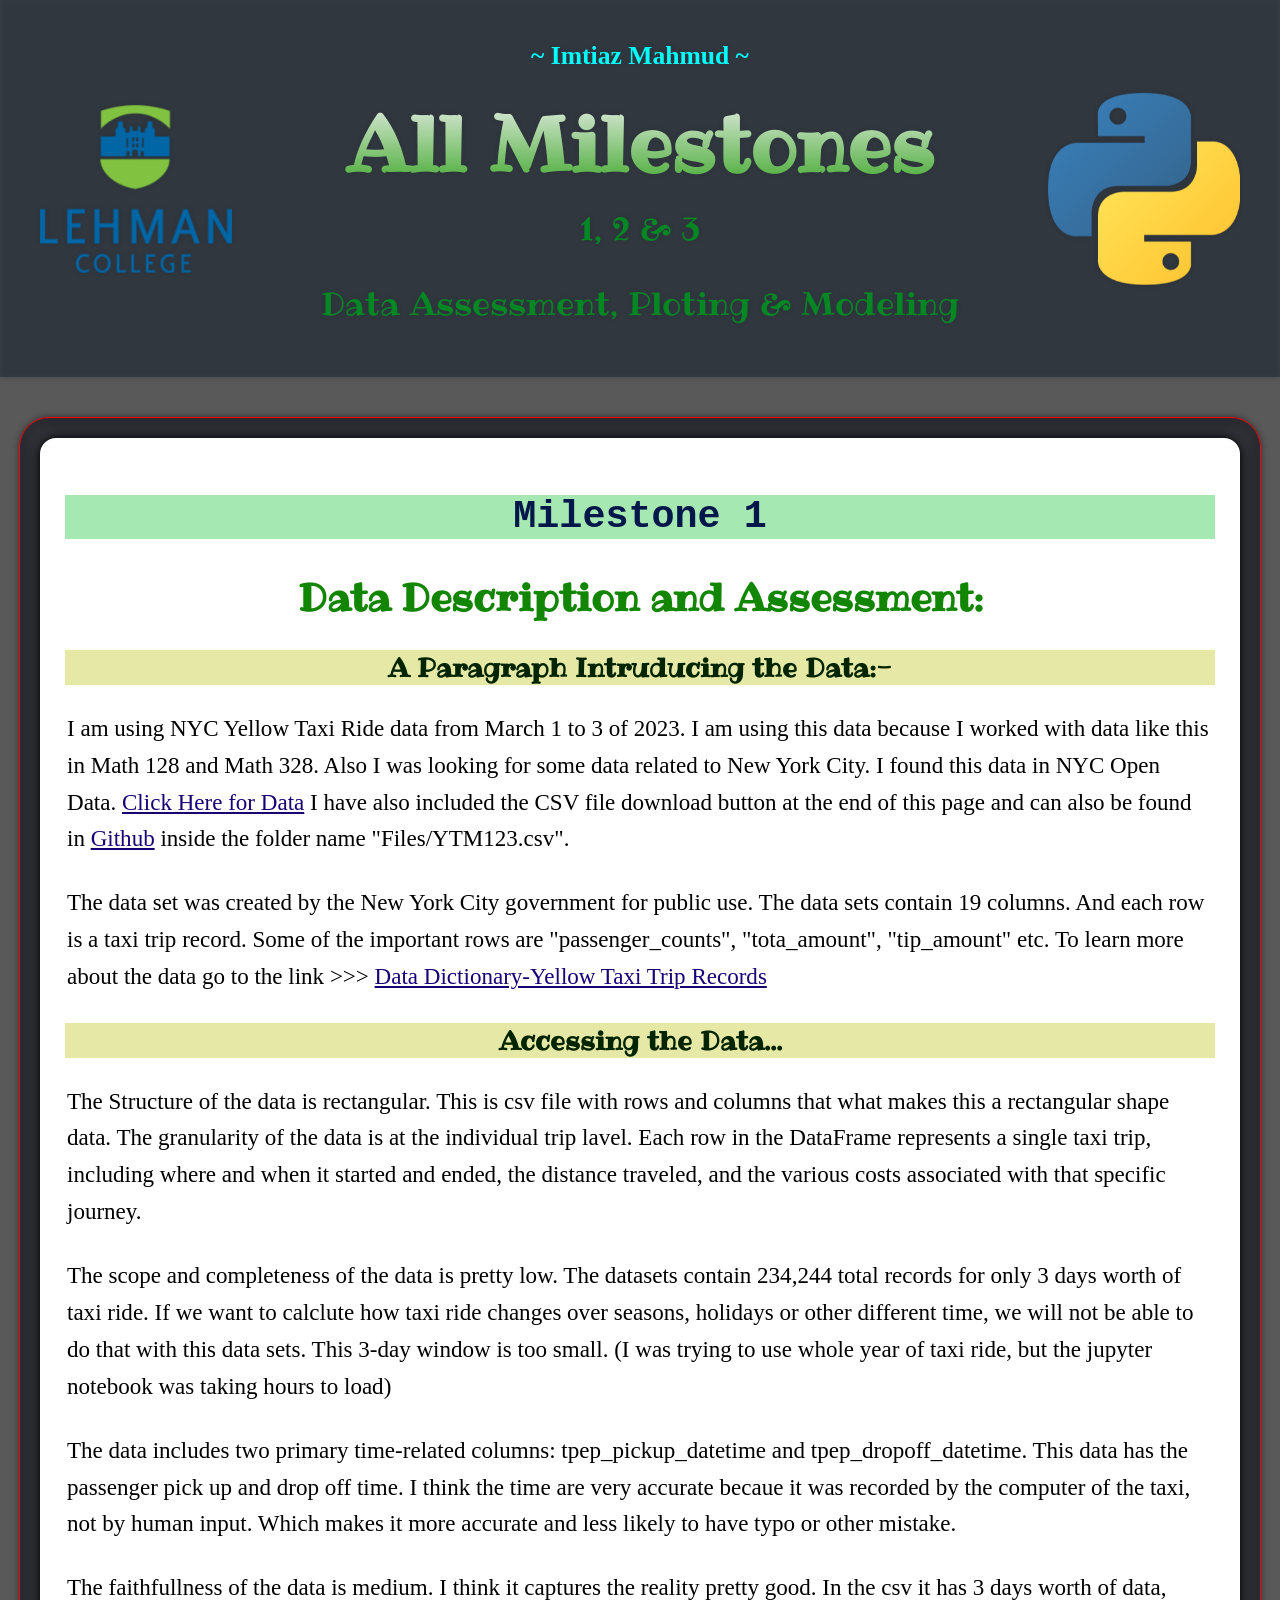
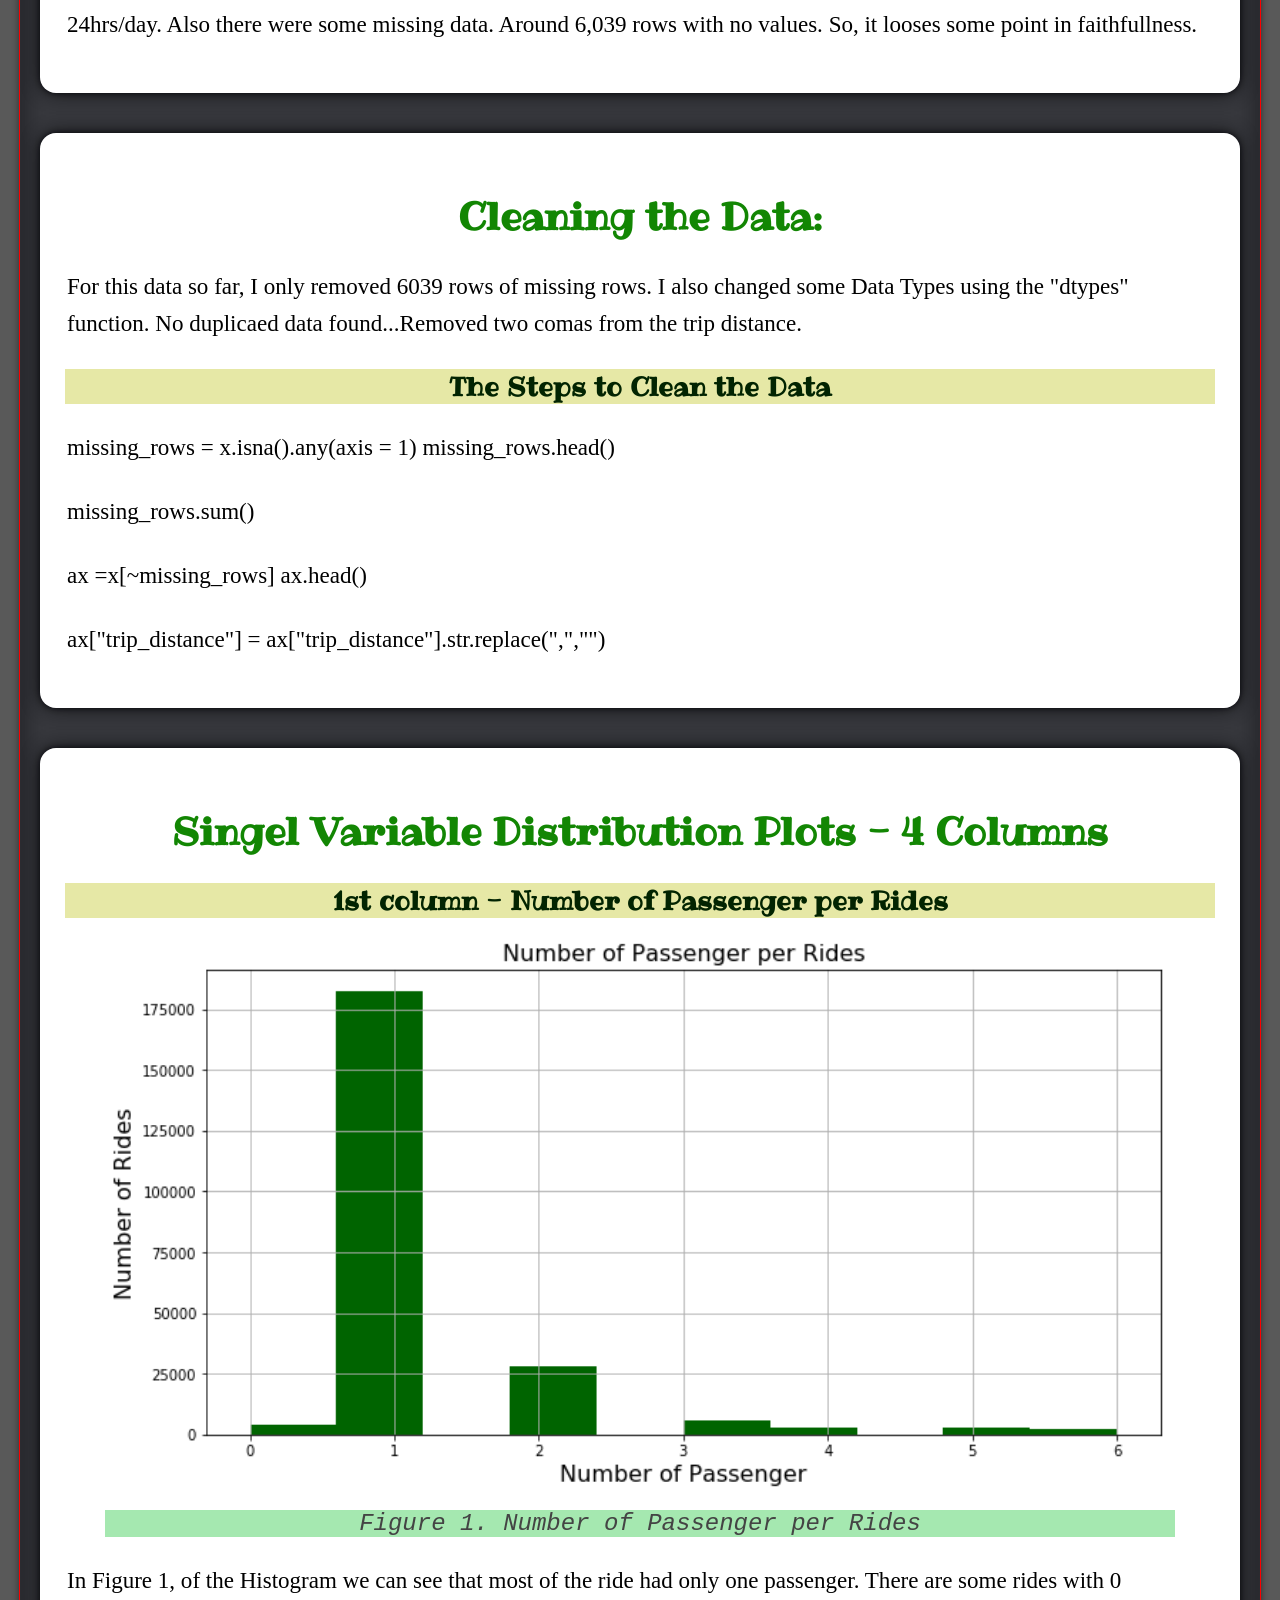
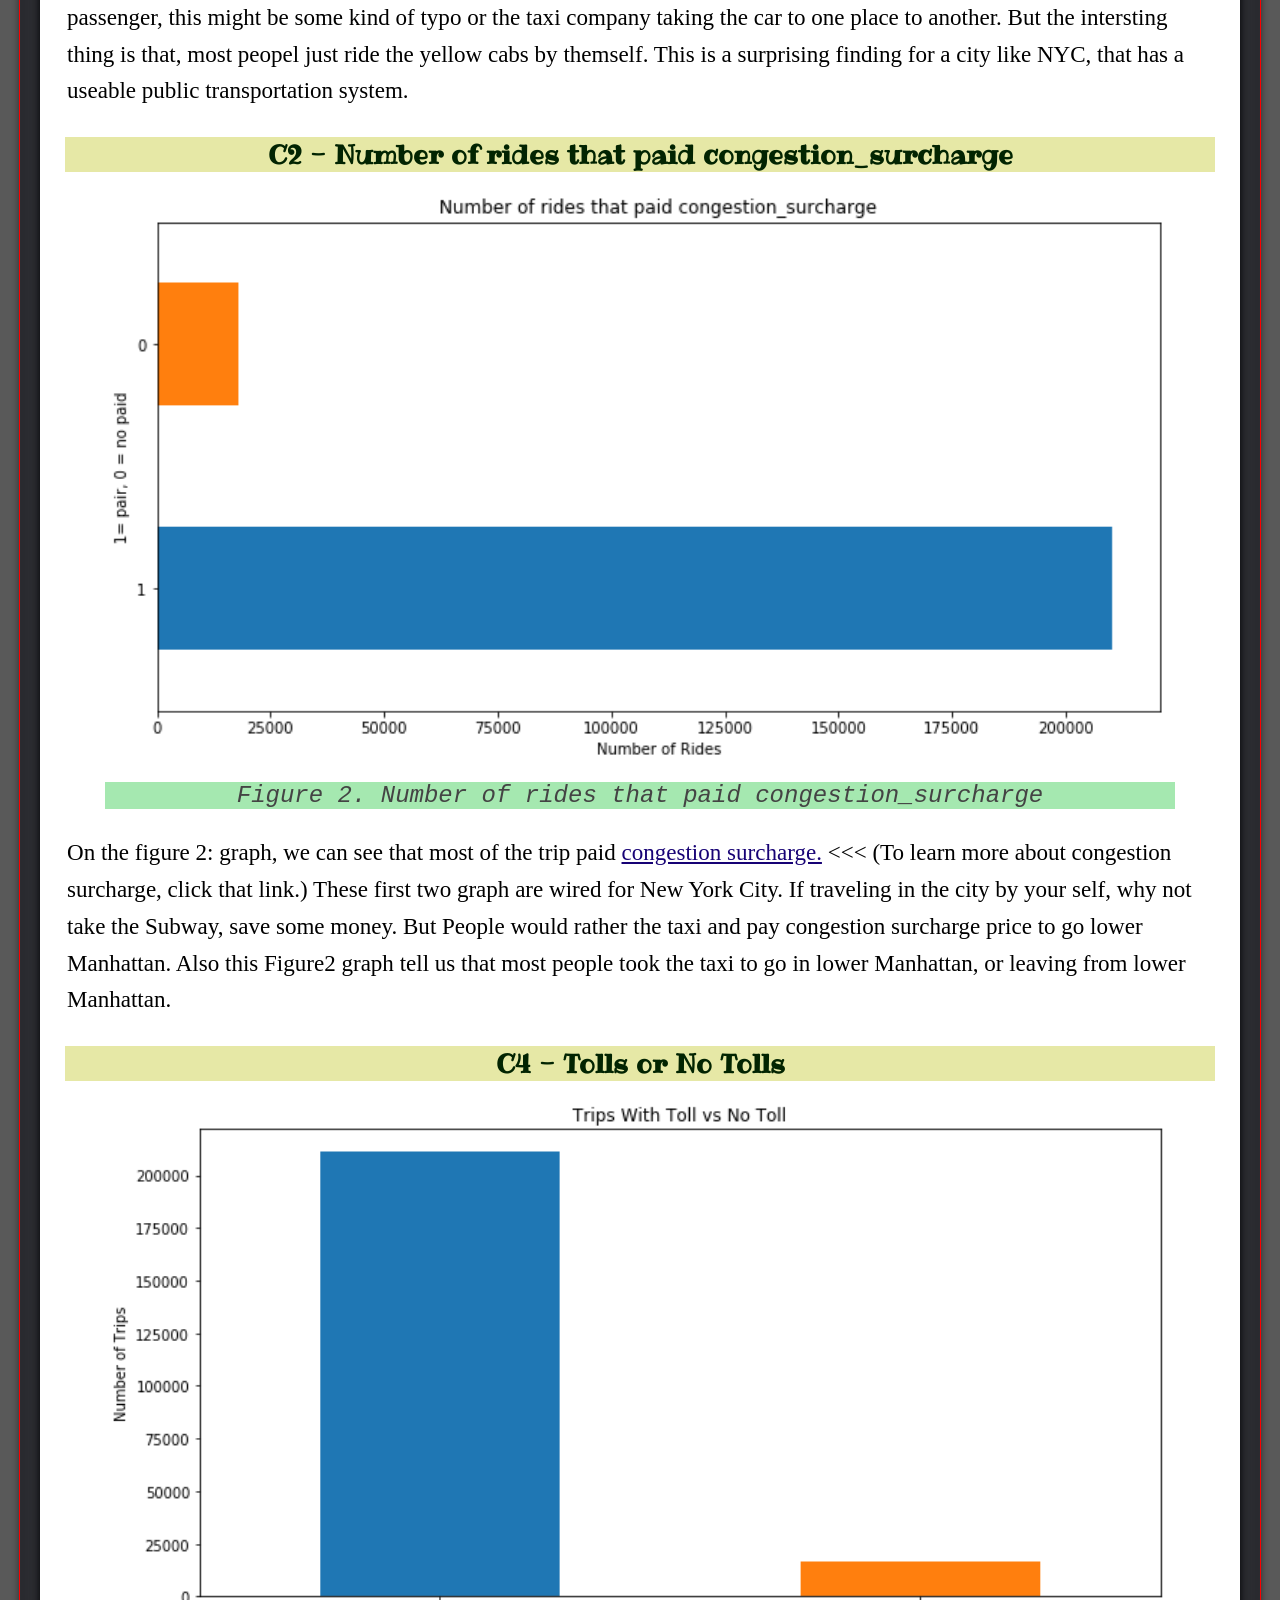
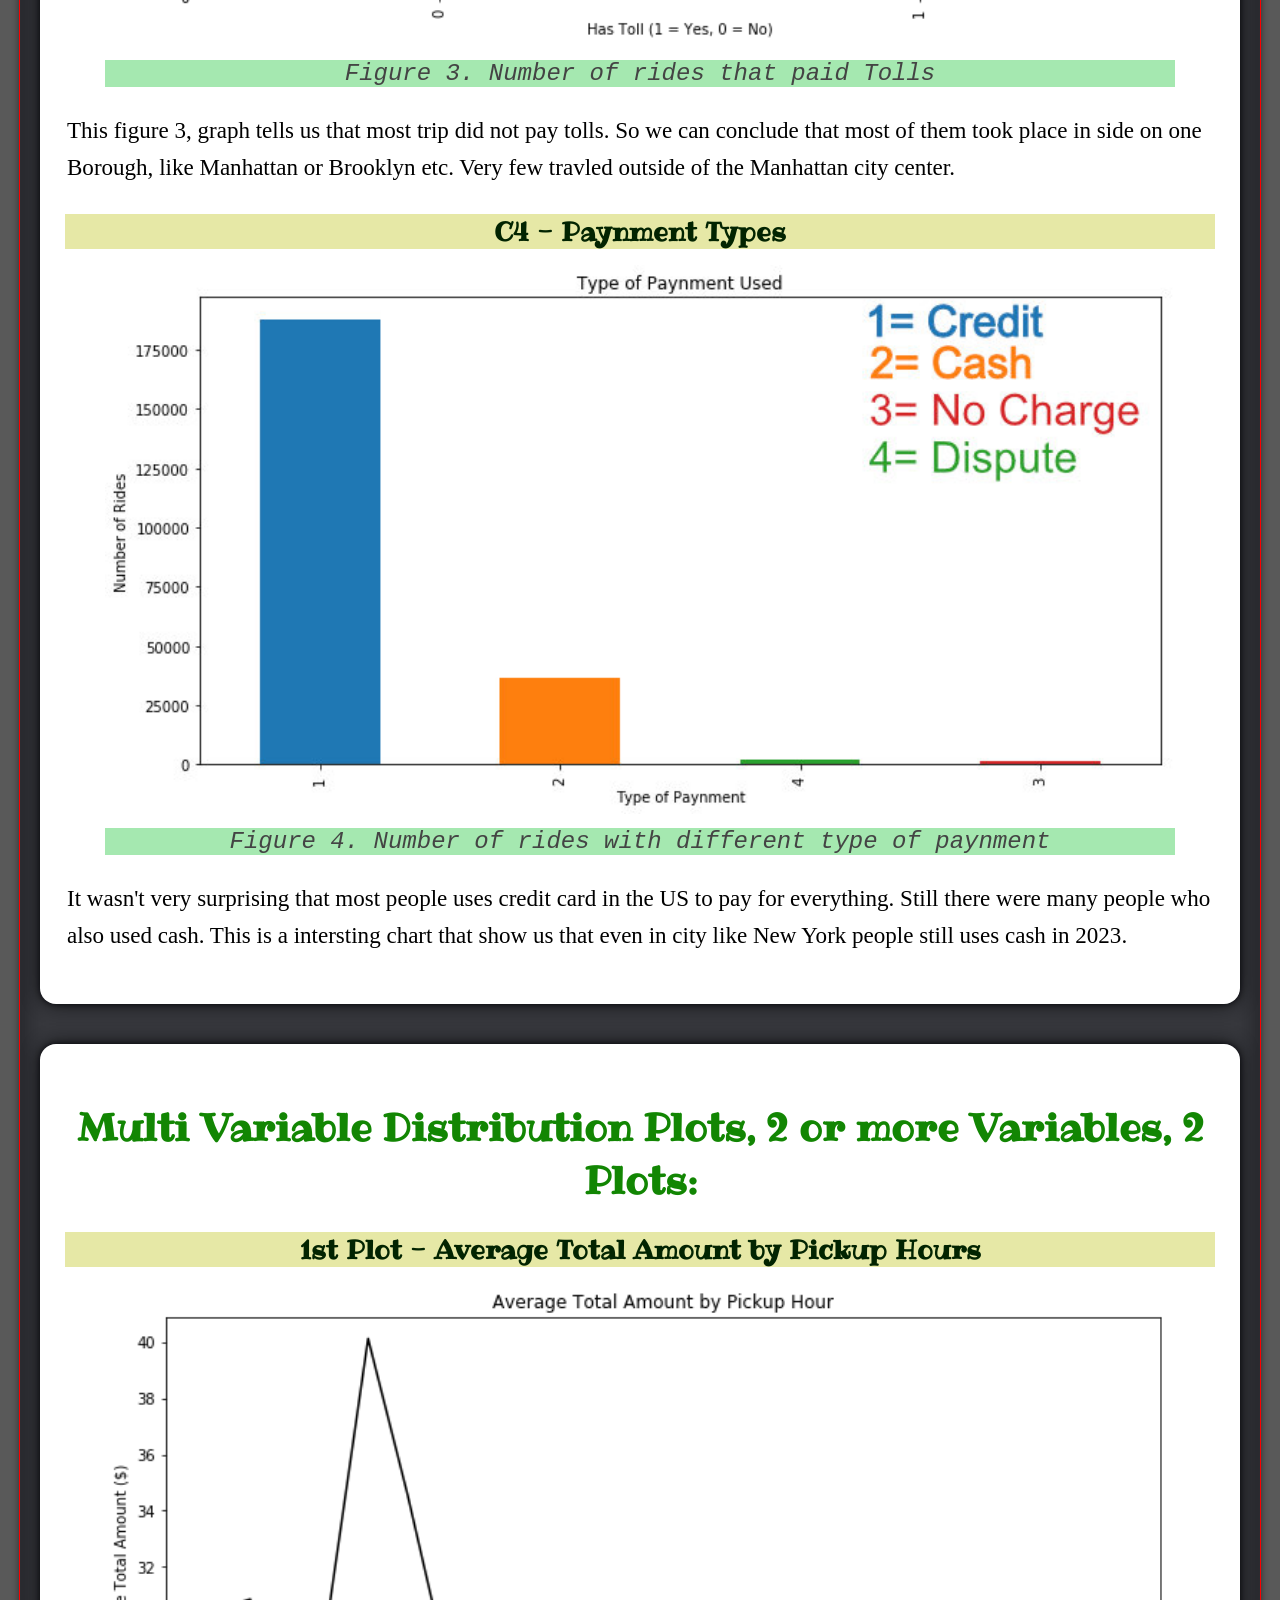
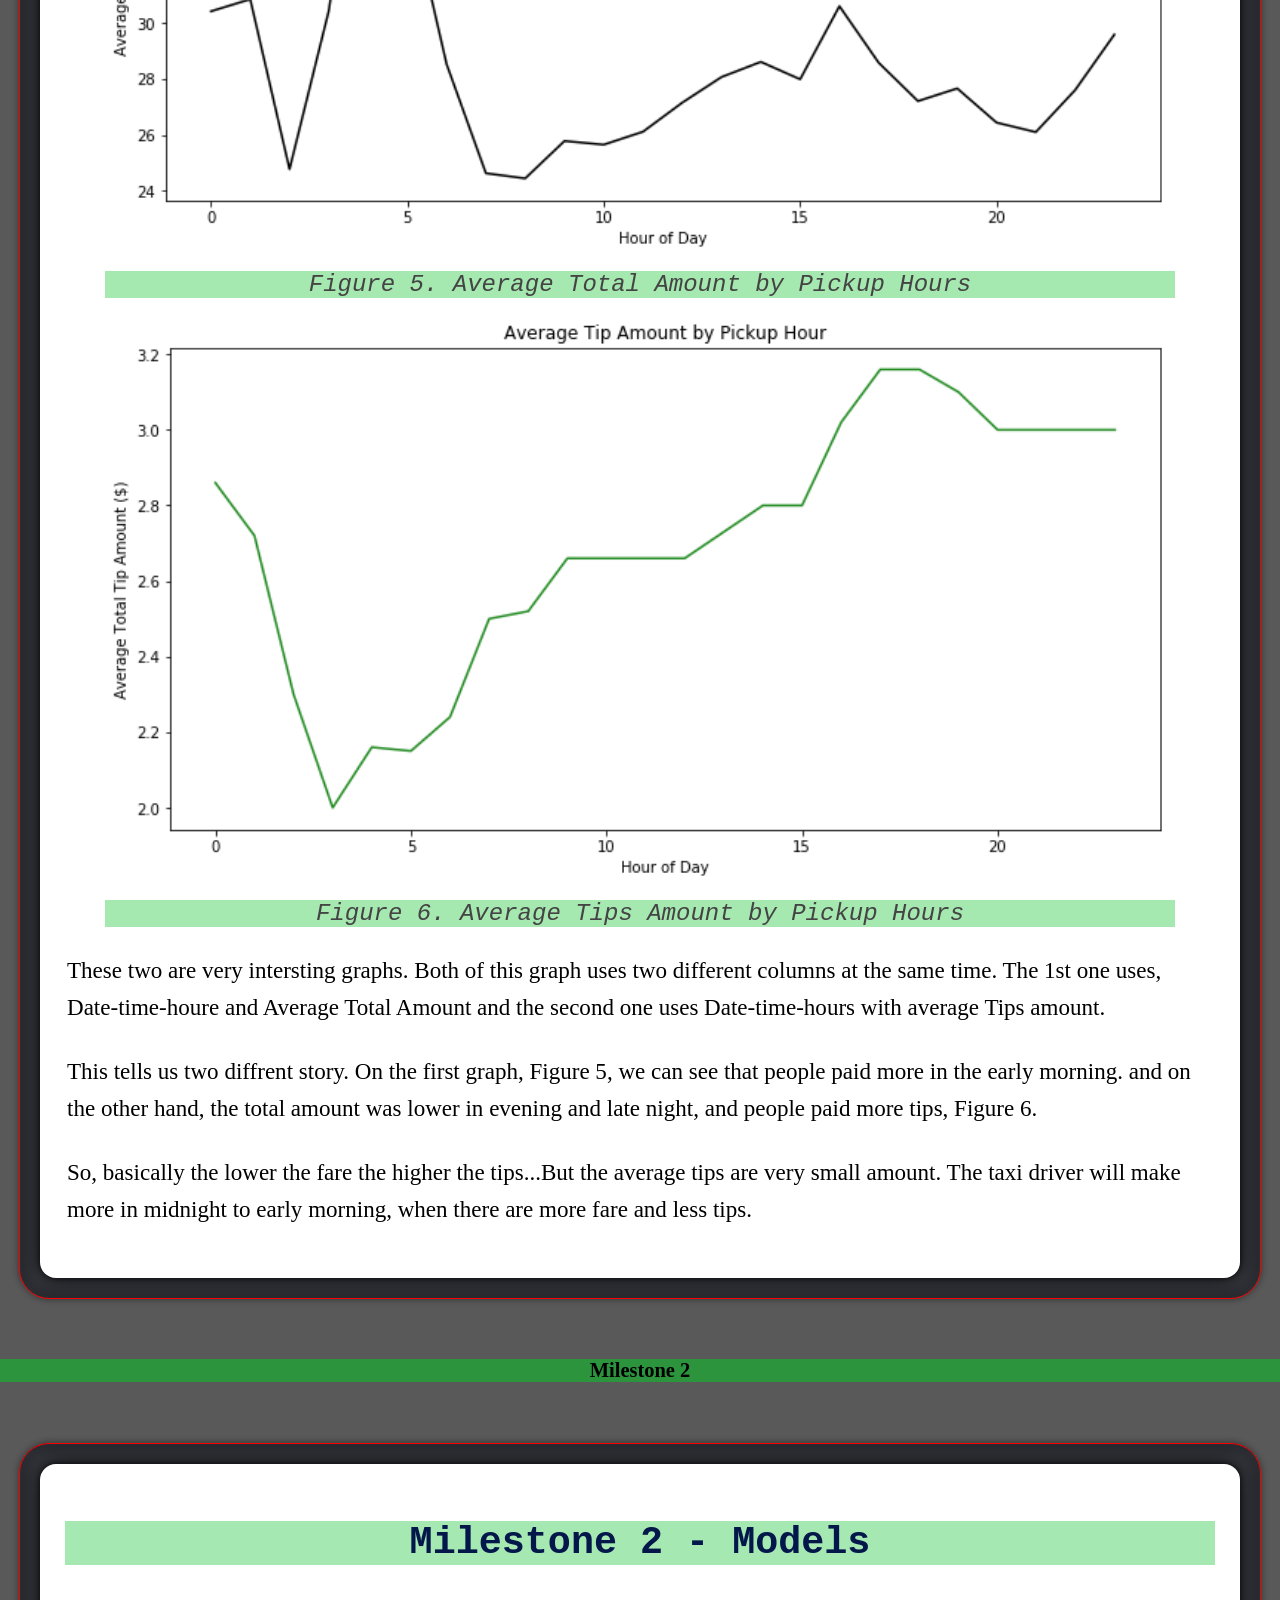
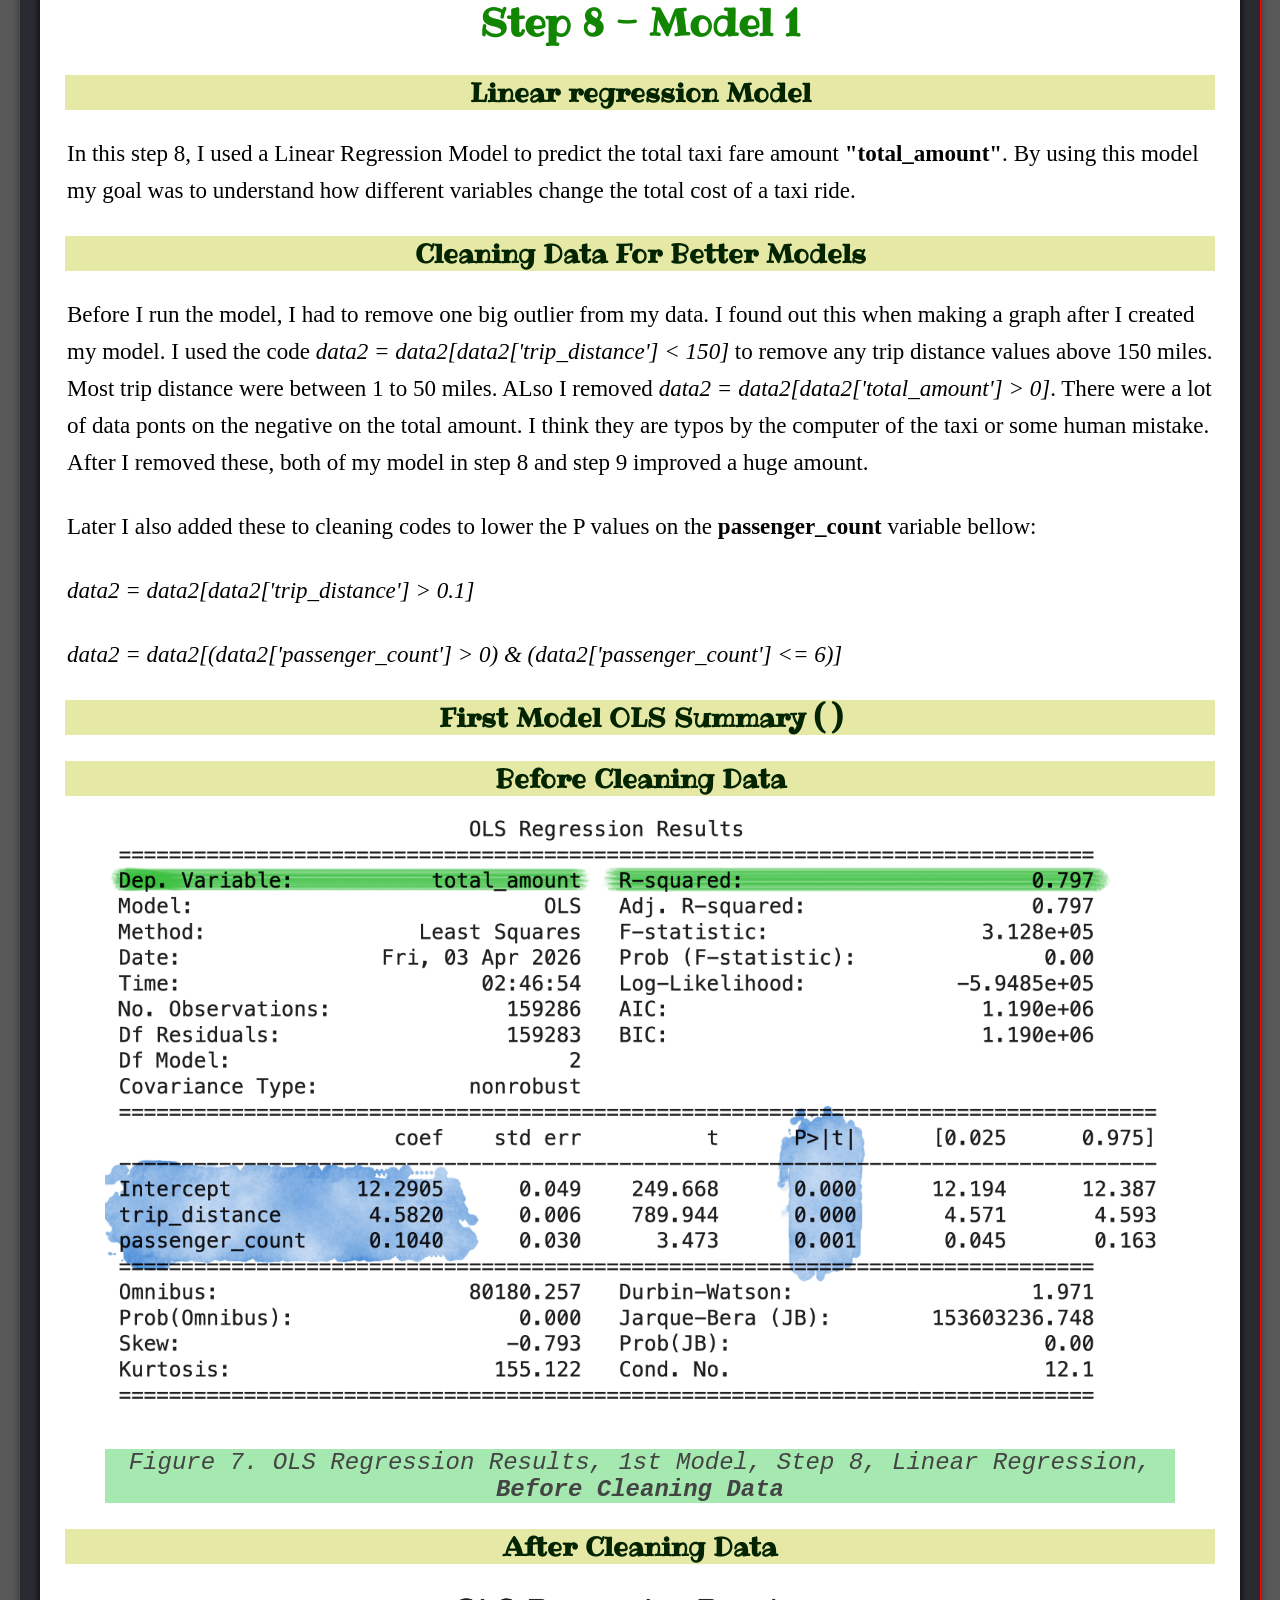
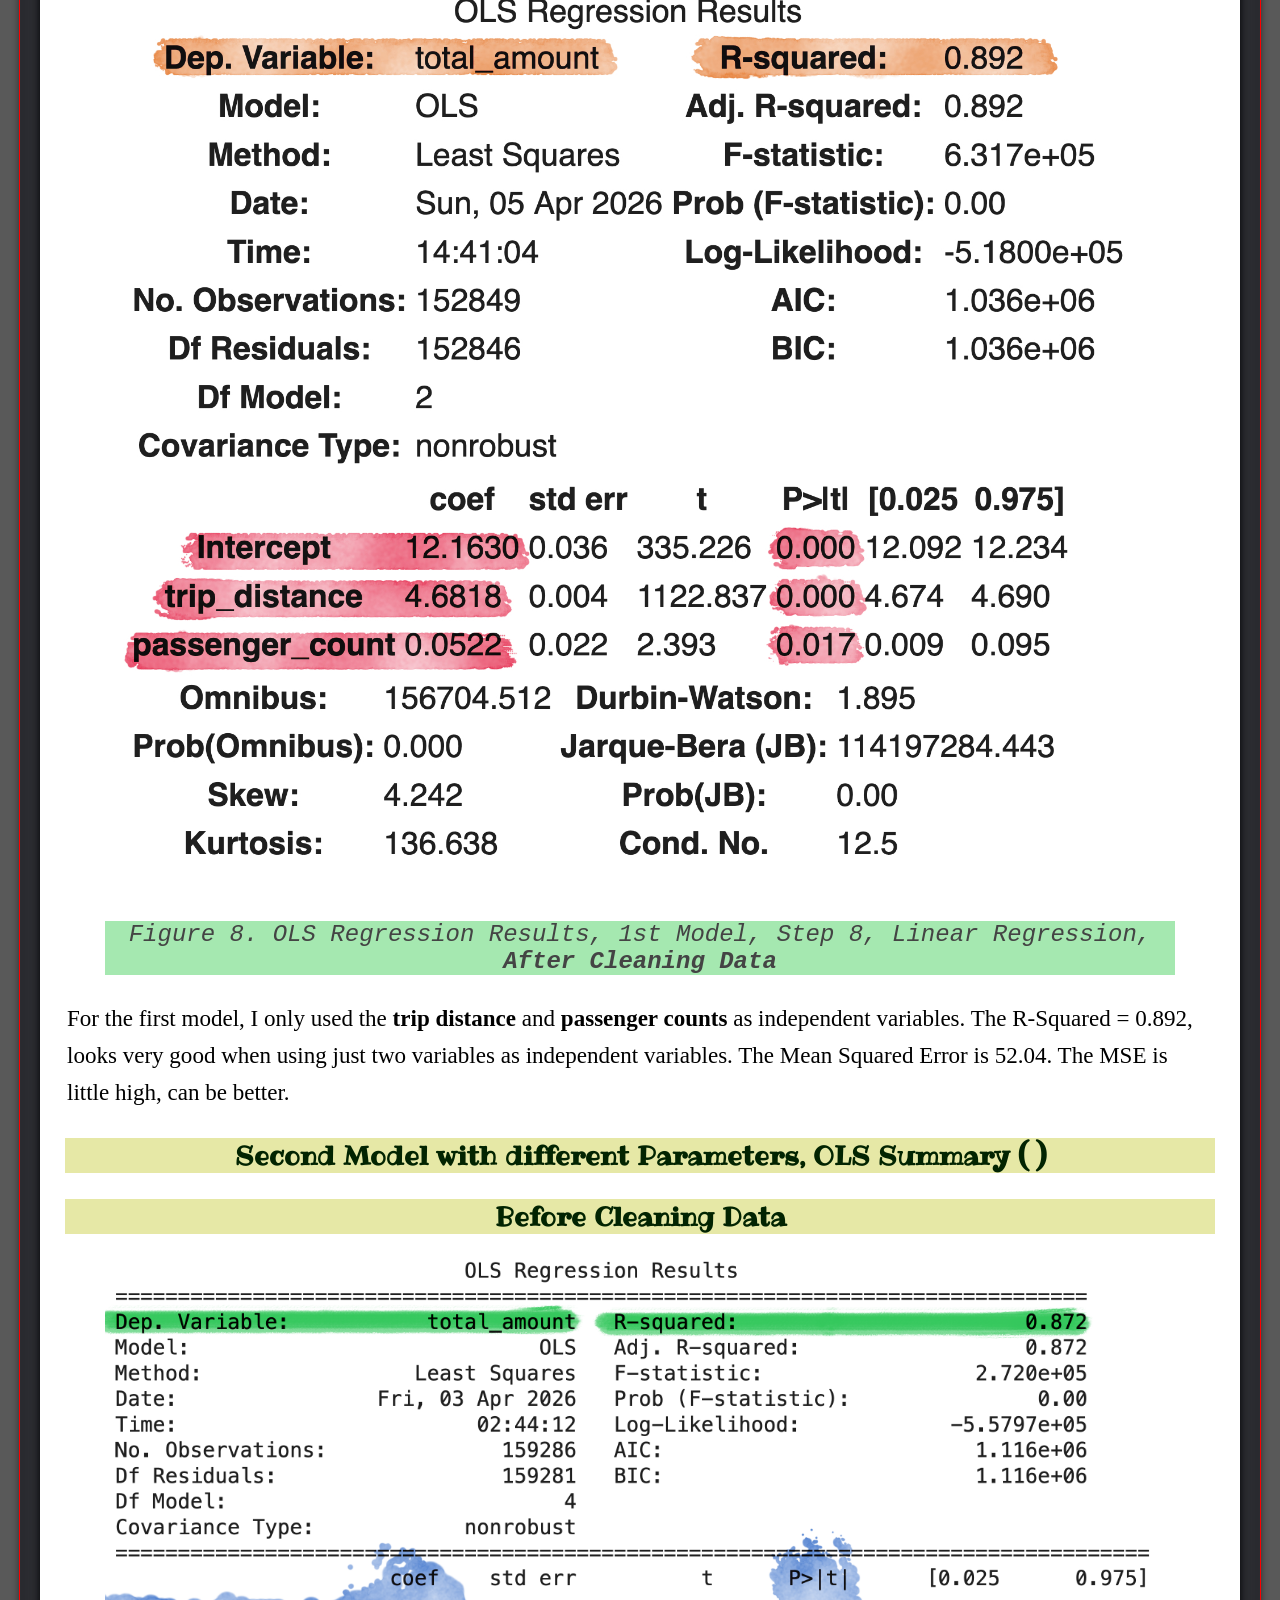
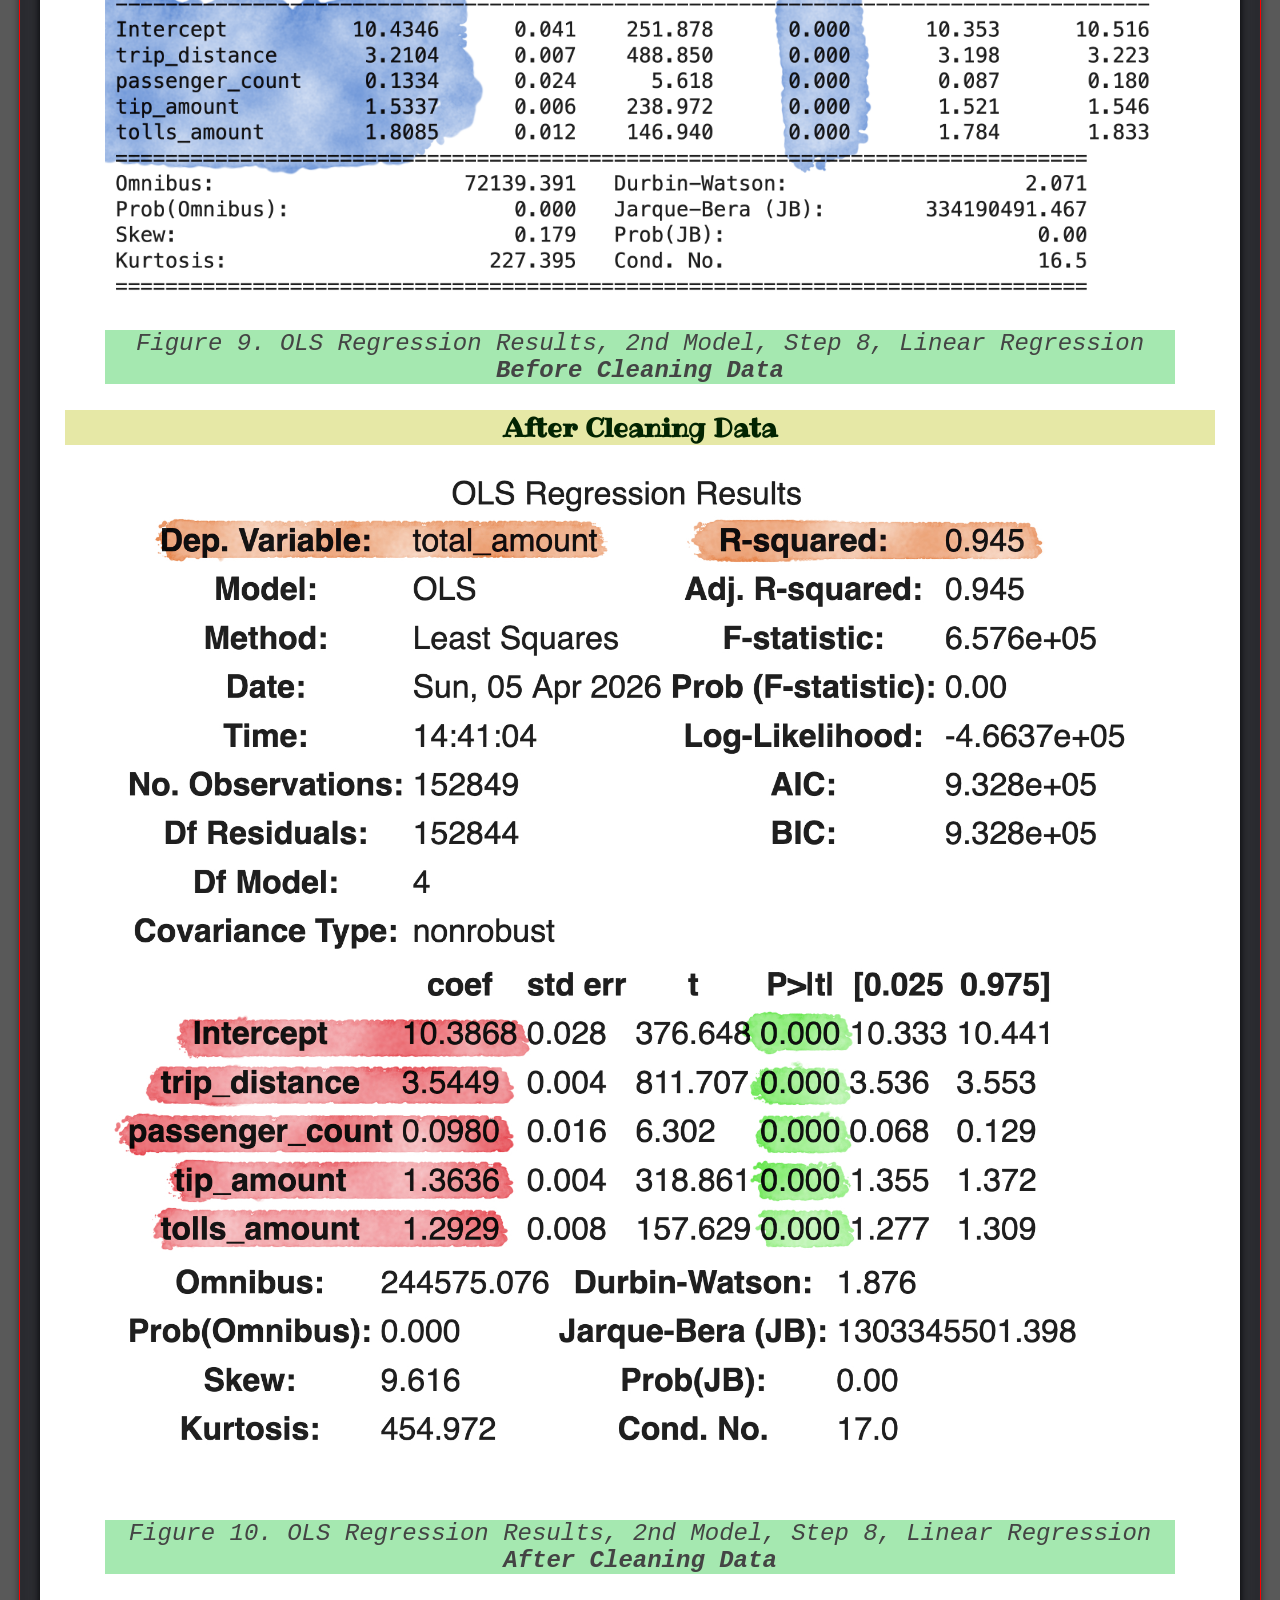
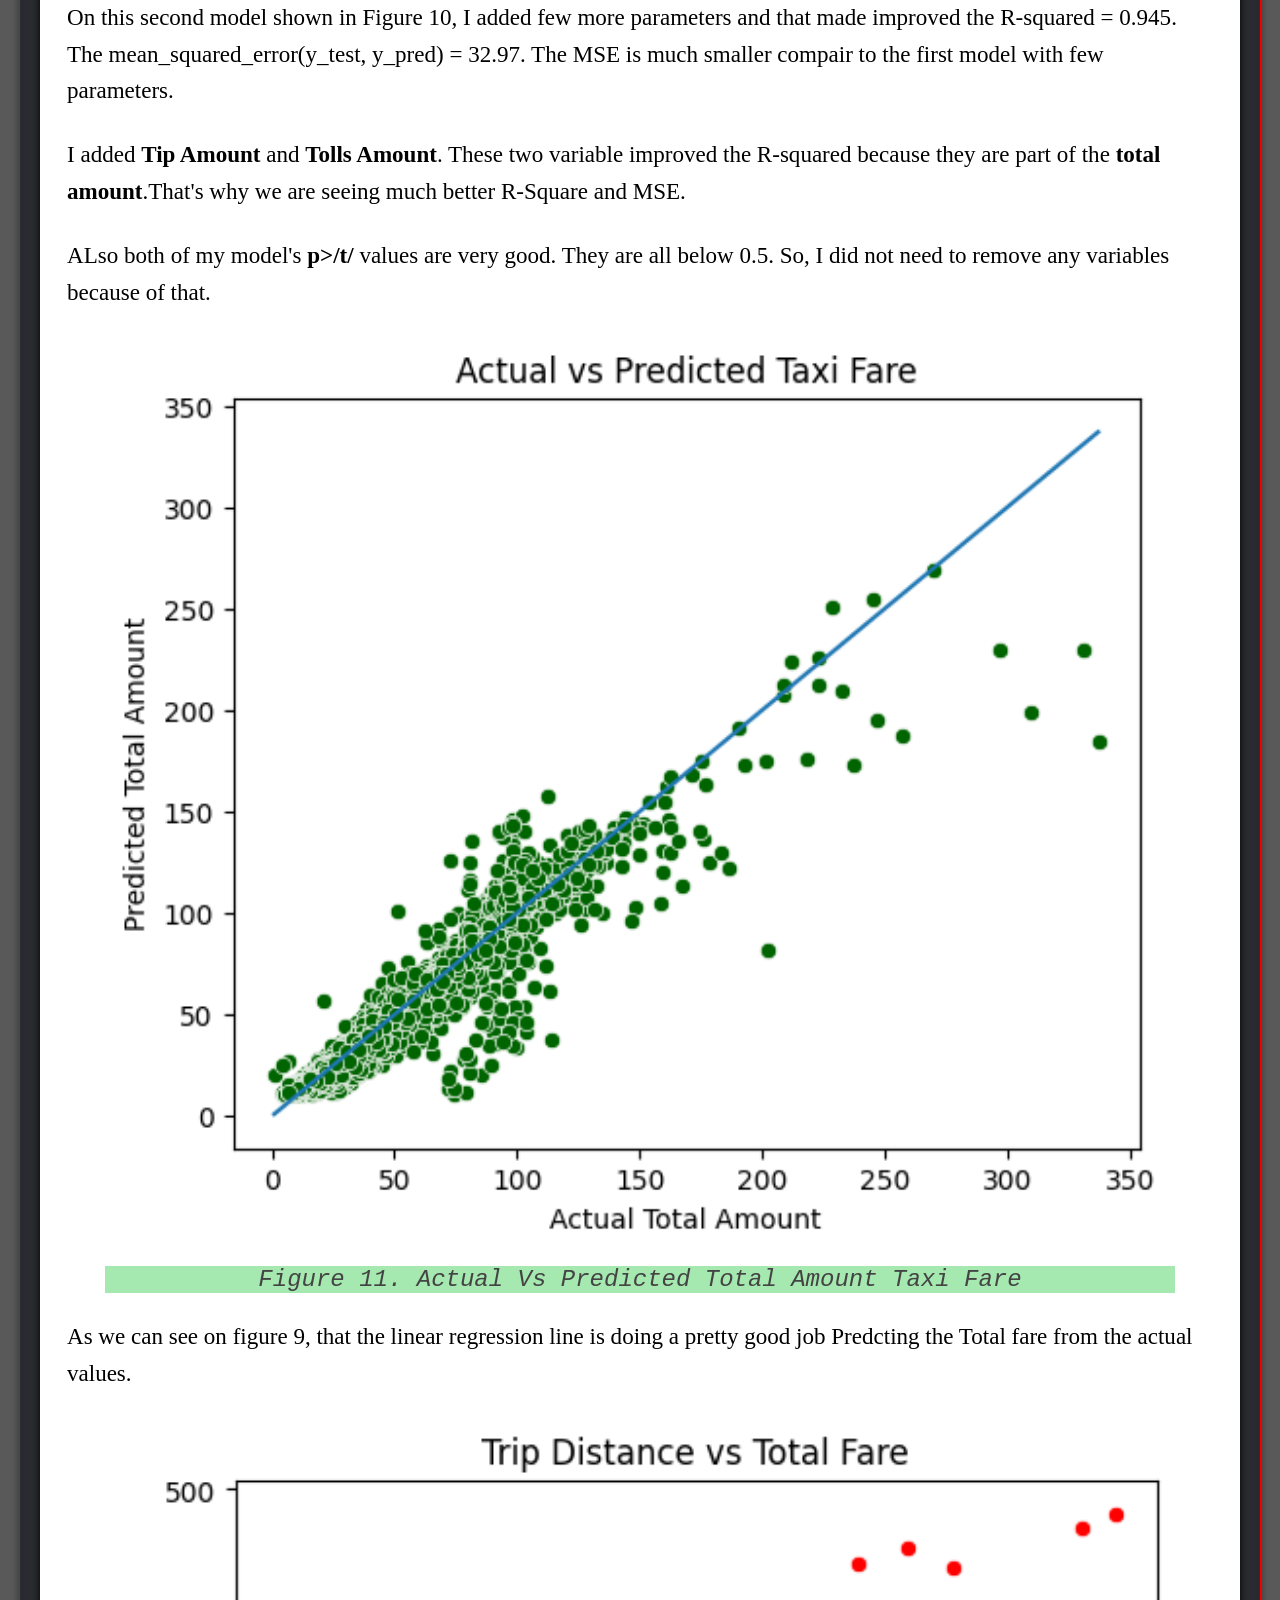
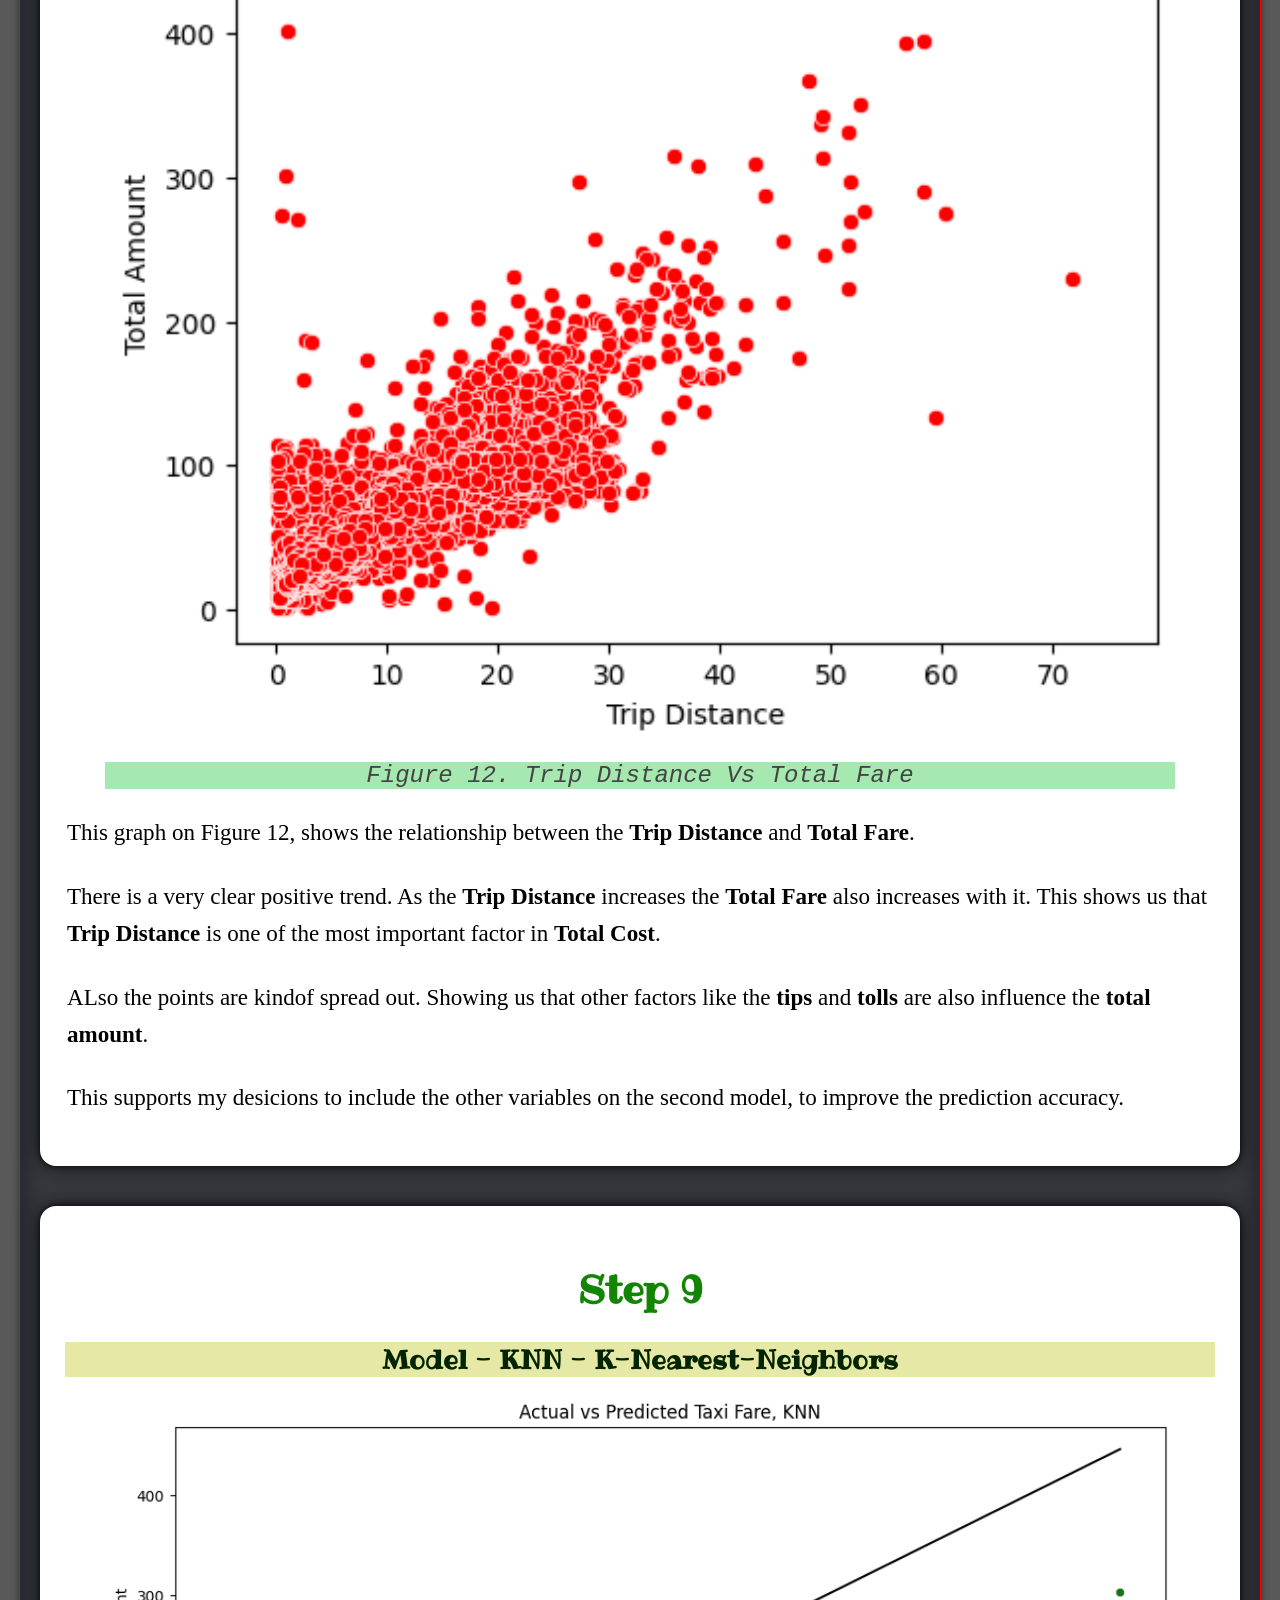
<file: milestone1.html>
<!DOCTYPE html>
<html lang="en">
<head>
    <meta charset="UTF-8">
    <meta name="viewport" content="width=device-width, initial-scale=1.0">
    <title>Imtiaz Math</title>
    <link rel="stylesheet" href="style.css">
    
<link rel="preconnect" href="https://fonts.googleapis.com">
<link rel="preconnect" href="https://fonts.gstatic.com" crossorigin>
<link href="https://fonts.googleapis.com/css2?family=Ribeye&display=swap" rel="stylesheet">

<link rel="icon" type="image/png" sizes="32x32" href="File_2/fb2.png">



</head>
<body class="milestone-body">

     <header class="site-header">
    <img src="Pics/logo.png" alt="Logo" class="logo left">

    <div class="header-text">
        <h2> ~ Imtiaz Mahmud ~ </h2>
        <h1>All Milestones</h1>
        <p> 1, 2 & 3</p>
        <p>Data Assessment, Ploting & Modeling</p>
    </div>

    <img src="Pics/logo3.png" alt="Logo" class="logo right">
</header>

<main class="milestone-main">

    <!-- Section 1 -->
    <section class="content-section">
               
        <div class="section-text">
            <h1> Milestone 1</h1>
            <h2>Data Description and Assessment:</h2>
            <h3> A Paragraph Intruducing the Data:-</h3>

            <p>
                I am using NYC Yellow Taxi Ride data from March 1 to 3 of 2023. 
                I am using this data because I worked with data like this in Math 128 and Math 328.
                Also I was looking for some data related to New York City.
                I found this data in NYC Open Data. 
                <a href="https://data.cityofnewyork.us/Transportation/2023-Yellow-Taxi-Trip-Data/4b4i-vvec/about_data">Click Here for Data</a>
                I have also included the CSV file download button at the end of this page and can also be found in <a href="https://github.com/imtiaz-bronx/math-project">Github</a>
                inside the folder name "Files/YTM123.csv". 
            </p>
            <p>
                The data set was created by the New York City government for public use.
                The data sets contain 19 columns. And each row is a taxi trip record. 
                Some of the important rows are "passenger_counts", "tota_amount", "tip_amount" etc. To learn more about the data go to the link >>>
                <a href="https://www.nyc.gov/assets/tlc/downloads/pdf/data_dictionary_trip_records_yellow.pdf"> Data Dictionary-Yellow Taxi Trip Records</a>
            </p>

            <h3>
                Accessing the Data...
            </h3>
            <p>
                The Structure of the data is rectangular. This is csv file with rows and columns that what makes this a rectangular shape data. 
                The granularity of the data is at the individual trip lavel. Each row in the DataFrame represents a single taxi trip, 
                including where and when it started and ended, 
                the distance traveled, and the various costs associated with that specific journey.
            </p>

            <p>
                The scope and completeness of the data is pretty low. The datasets contain 234,244 total records for only 3 days worth of taxi ride.
                If we want to calclute how taxi ride changes over seasons, holidays or other different time, we will not be able to do that with this data sets.
                This 3-day window is too small.
                (I was trying to use whole year of taxi ride, but the jupyter notebook was taking hours to load)
            </p>
            
                <p>The data includes two primary time-related columns: tpep_pickup_datetime and tpep_dropoff_datetime. 
                    This data has the passenger pick up and drop off time. I think the time are very accurate becaue it was recorded by the computer of the taxi, 
                    not by human input. 
                Which makes it more accurate and less likely to have typo or other mistake.
            </p>

            <p>
                The faithfullness of the data is medium. I think it captures the reality pretty good. In the csv it has 3 days worth of data, 24hrs/day.
                Also there were some missing data. Around 6,039 rows with no values. So, it looses some point in faithfullness. 
                
            </p>

         
            
    </section>

    <!-- Section 2 -->
    <section class="content-section">

        <div class="section-text">
        <h2>Cleaning the Data:</h2>
        <p>
            For this data so far, I only removed 6039 rows of missing rows. I also changed some Data Types using the "dtypes" function. 
            No duplicaed data found...Removed two comas from the trip distance.
        </p>
        <h3> The Steps to Clean the Data</h3>
        <p>
            missing_rows = x.isna().any(axis = 1)
            missing_rows.head()
        </p>
        <p>
            missing_rows.sum()
        </p>
        <p>
            ax =x[~missing_rows]
            ax.head()
        </p>
        <p>
            ax["trip_distance"] = ax["trip_distance"].str.replace(",","")

        </p>

        </div>



    </section>


    <!-- Section 3 -->
    <section class="content-section">
        <div class="section-text">
            <h2>Singel Variable Distribution Plots - 4 Columns</h2>
            <h3> 1st column - Number of Passenger per Rides</h3>
        <div class="section-image">
                <figure>
                    <img src="Pics/p_1.png" alt="Histgram of Passenger Count">
                    <figcaption>Figure 1. Number of Passenger per Rides</figcaption>
                </figure>
        </div>

            <p>
                In Figure 1, of the Histogram we can see that most of the ride had only one passenger. 
                There are some rides with 0 passenger, this might be some kind of typo or the taxi company taking the car to one place to another. 
                But the intersting thing is that, most peopel just ride the yellow cabs by themself. This is a surprising finding for a city like NYC, that has 
                a useable public transportation system.
            </p>


            <h3>
                C2 - Number of rides that paid congestion_surcharge
            </h3>   

             <div class="section-image">
                <figure>
                    <img src="Pics/p_2.png" alt="that paid congestion_surcharge">
                    <figcaption>Figure 2. Number of rides that paid congestion_surcharge</figcaption>
                </figure>

            <p>
                On the figure 2: graph, we can see that most of the trip paid <a href="https://www.nyc.gov/site/tlc/about/congestion-surcharge.page">congestion surcharge.</a>
                <<< (To learn more about congestion surcharge, click that link.) These first two graph are wired for New York City. If traveling in the city by your self, why not take the Subway, save some money. But People 
                would rather the taxi and pay congestion surcharge price to go lower Manhattan. 
                Also this Figure2 graph tell us that most people took the taxi to go in lower Manhattan, or leaving from lower Manhattan. 
            </p>

            <h3>
                C4 - Tolls or No Tolls
            </h3>
                <div class="section-image">
                <figure>
                    <img src="Pics/p_3.png" alt="Histgram of Passenger Count">
                    <figcaption>Figure 3. Number of rides that paid Tolls </figcaption>
                </figure>
            
            <p>
                This figure 3, graph tells us that most trip did not pay tolls. So we can conclude that most of them took place in side on one Borough, like 
                Manhattan or Brooklyn etc. Very few travled outside of the Manhattan city center. 
            </p>
        
        <h3>
            C4 - Paynment Types
        </h3>
                <figure>
                    <img src="Pics/p_4.jpg" alt="Bar chart of Type of Paynment">
                    <figcaption>Figure 4. Number of rides with different type of paynment</figcaption>
                </figure>  
        
        <p>
            It wasn't very surprising that most people uses credit card in the US to pay for everything. Still there were many 
            people who also used cash. This is a intersting chart that show us that even in city like New York people still uses cash in 2023.
        </p>

    </section>
<section class="content-section">
        <div class="section-text">
            <h2>Multi Variable Distribution Plots, 2 or more Variables, 2 Plots:</h2>
            <h3> 1st Plot - Average Total Amount by Pickup Hours</h3>

        <div class="section-image">
                <figure>
                    <img src="Pics/p_5.png" alt="Histgram of Passenger Count">
                    <figcaption>Figure 5. Average Total Amount by Pickup Hours</figcaption>
                </figure>
        
        <div class="section-image">
                <figure>
                    <img src="Pics/p_6.png" alt="Histgram of Passenger Count">
                    <figcaption>Figure 6. Average Tips Amount by Pickup Hours</figcaption>
                </figure>
    
    <p>
        These two are very intersting graphs. Both of this graph uses two different columns at the same time. The 1st one uses, Date-time-houre and Average Total Amount
        and the second one uses Date-time-hours with average Tips amount.
    </p>
    <p>
        This tells us two diffrent story. On the first graph, Figure 5, we can see that people paid more in the early morning. 
        and on the other hand, the total amount was lower in evening and late night, and people paid more tips, Figure 6.
        
    </p>
    <p>
        So, basically the lower the fare the higher the tips...But the average tips are very small amount. 
        The taxi driver will make more in midnight to early morning, when there are more fare and less tips.
    </p>

</section>


</main>

<h3 class = "mile-h3">
     Milestone 2</h3>


<main class="milestone-main"> 
        <section class = "content-section">
        <div class=" section-text">
            <h1>
                Milestone 2 - Models
            </h1>
            <h2>
                Step 8 - Model 1
            </h2>
            <h3>
                Linear regression Model
            </h3>
            <p>
                In this step 8, I used a Linear Regression Model to predict the total taxi fare amount <b>"total_amount"</b>. 
                By using this model my goal was to understand how different variables change the total cost of a taxi ride. 
            </p>
            <h3> Cleaning Data For Better Models</h3>
            <p>
                Before I run the model, I had to remove one big outlier from my data. I found out this when making a graph after I created my model. 
                I used the code <i>data2 = data2[data2['trip_distance'] < 150]</i> to remove any trip distance values above 150 miles.
                Most trip distance were between 1 to 50 miles.
                ALso I removed <i>data2 = data2[data2['total_amount'] > 0]</i>. There were a lot of data ponts on the negative on the total amount. I think they are typos by the 
                computer of the taxi or some human mistake. 
                After I removed these, both of my model in step 8 and step 9 improved a huge amount. 
            </p>
            <p>
                Later I also added these to cleaning codes to lower the P values on the <b>passenger_count</b> variable bellow: 
            </p>
            <p>
                <i>
                    data2 = data2[data2['trip_distance'] > 0.1]
                </i>

            </p>
            <p>
                <i>
                    data2 = data2[(data2['passenger_count'] > 0) & (data2['passenger_count'] <= 6)]
                </i>
            </p>

            <h3>
                First Model OLS Summary ( )
            </h3>
            <h3>Before Cleaning Data</h3>
        <div class="section-image">
                <figure>
                    <img src="M2_Files/first_m_color.png" alt="OLS Regression Results of Independent and Dependent Variables.">
                    <figcaption>Figure 7. OLS Regression Results, 1st Model, Step 8, Linear Regression, <b>Before Cleaning Data</b></figcaption>
                </figure>
                
                <h3> After Cleaning Data</h3>
                <div class="section-image">
                <figure>
                    <img src="File_2/OLS_1_color.jpg" alt="OLS Regression Results of Independent and Dependent Variables.">
                    <figcaption>Figure 8. OLS Regression Results, 1st Model, Step 8, Linear Regression, <b>After Cleaning Data</b></figcaption>
                </figure>

            <p>
                For the first model, I only used the <b>trip distance </b> and <b> passenger counts</b> as independent variables. 
                The R-Squared = 0.892, looks very good when using just two variables as independent variables. The Mean Squared Error is 52.04.
                The MSE is little high, can be better. 
            </p>
            <h3>
                Second Model with different Parameters, OLS Summary ( )
            </h3>

            <h3>Before Cleaning Data</h3>
                    <div class="section-image">
                <figure>
                    <img src="M2_Files/ols_model2_color.png" alt="OLS Regression Results of Independent and Dependent Variables.">
                    <figcaption>Figure 9. OLS Regression Results, 2nd Model, Step 8, Linear Regression <b>Before Cleaning Data</b> </figcaption>
                </figure>

                <h3>After Cleaning Data</h3>

                <div class="section-image">
                <figure>
                    <img src="File_2/OLS_2_color.jpg" alt="OLS Regression Results of Independent and Dependent Variables.">
                    <figcaption>Figure 10. OLS Regression Results, 2nd Model, Step 8, Linear Regression <b>After Cleaning Data</b> </figcaption>
                </figure>


            <p>
                On this second model shown in Figure 10, I added few more parameters and that made improved the R-squared = 0.945. 
                The mean_squared_error(y_test, y_pred) = 32.97.
                The MSE is much smaller compair to the first model with few parameters. 
            </p>
            <p>
                I added <b>Tip Amount</b> and <b>Tolls Amount</b>. These two variable improved the R-squared because they are part of the <b> total amount</b>.That's why we are seeing
                much better R-Square and MSE.  
            </p>
            <p>
                ALso both of my model's <b>p>/t/</b> values are very good. They are all below 0.5. So, I did not need to remove any variables because of that. 
            </p>

    
                <div class="section-image">
                <figure>
                    <img src="File_2/333.png" alt="Scatter Plot of Actual Vs Predicted Amount in Taxi Fare from Model, Linear Regression">
                    <figcaption>Figure 11. Actual Vs Predicted Total Amount Taxi Fare</figcaption>
                </figure>
                <p>
                    As we can see on figure 9, that the linear regression line is doing a pretty good job Predcting the Total fare from the actual values.
                </p>
            
                
                <div class="section-image">
                <figure>
                    <img src="File_2/444.png" alt="Scatter Plot of Trip Distance Vs Total Far in Taxi Fare from Model, Linear Regression">
                    <figcaption>Figure 12. Trip Distance Vs Total Fare</figcaption>
                </figure>

            <p>
                This graph on Figure 12, shows the relationship between the <b>Trip Distance</b> and <b> Total Fare</b>.   

            </p>
            <p>
                There is a very clear positive trend. As the <b>Trip Distance</b> increases the <b>Total Fare</b> also increases with it. This shows us that
                <b>Trip Distance</b> is one of the most important factor in <b>Total Cost</b>.   
            </p>
            <p>
                ALso the points are kindof spread out. Showing us that other factors like the <b>tips</b> and <b>tolls</b> are also influence the <b>total amount</b>.  
            </p>
            <p>
                This supports my desicions to include the other variables on the second model, to improve the prediction accuracy. 
            </p>


    </section>



    <section class="content-section">
        <div class=" section-text">
       <h2>
            Step 9
        </h2>
        <h3>
            Model - KNN - K-Nearest-Neighbors
        </h3>
            
            <div class="section-image">
                <figure>
                    <img src="File_2/knn_111.png" alt="Scatter Plot of Actual VS Predicted Values - KNN Model, Color = Blue">
                    <figcaption>Figure 13. Model - KNN - Actual VS Predicted Values</figcaption>
                </figure>

                <div class="section-image">
                <figure>
                    <img src="File_2/Knn_R_color.jpg" alt="R-squared and MSE of the KNN Model">
                </figure>
        <p>
            In this step 9, I used the K-Nearest-Neighbors (KNN) model algorithm to predict the total taxi cost. 
            The KNN is a differnt model compair to Linear Regression. Linear regression just look for linear relationship between variables.
            On the other hand, KNN also look for the nearest data point in a datasets. Also known as "Good Neighbors"
        </p>
        <p>
            The R-squared = <b> 0.96.</b> Higher compair to the Linear Regression Model, Which was <i>0.945.</i> 
        </p>
        <p>
            mean_squared_error(y_test, y_pred_knn) = <b>17.87.</b> Lower compair to our Linear Regression Model, which was <i>32.97</i>.
        </p>
        <p>
            For the KNN model, Dependent Variable same as Linner Regression = <b>"total_amount"</b> and Independent variables 
            are <b> ['trip_distance', 'passenger_count', 'tip_amount', 'tolls_amount'] </b>. I used only the most important variables as independent variables for the KNN. 

        </p>
            <div class="section-image">
                <figure>
                    <img src="File_2/knn_222.png" alt="Scatter Plot of KNN Vs Linear Model Graph">
                    <figcaption>Figure 14. KNN VS Linear Model, Actual VS Predicted Total Cost</figcaption>
                </figure>
        <p>
            This graph compares the performance of the Linear Regression model and the K-Nearest Neighbors (KNN) 
            model by plotting the actual taxi cost against the predicted values.
        </p>
        <p>
            The black line represent perfect predictions. The points closer to the black line indicate better model. 
            The KNN model shows a more tighter cluster of points compair to the Linear Model, Showing that KNN produces more accurate predictons. 
        </p>
        <p>
            So, at the end, I would use KNN model for my data. As we can see from the visual above that KNN is better performaing than Linear Regression. 
            Also KNN produced better R-Squared and smaller Mean Squared Error compair to the Linear Regression model from Step 8. 
        </p>
        <p> So the <b>KNN</b> model is the winner.</p>


    </section>





</main>

<h3 class = "mile-h3">
     ▽ Final Milestone ↓</h3>

<main class="milestone-main"> 
        <section class = "content-section">
        <div class=" section-text">
            <h1>
                Final Milestone -> Analysis ⇣
            </h1>
            <h2>
                Step 10
            </h2>
            <h3>
                SNS Heatmap
            </h3>

            <p> corr = data2[["trip_distance", "tip_amount", "tolls_amount", "passenger_count", "total_amount"]].corr() </p>
            <p>
                sns.heatmap(corr, annot = True, cmap = "coolwarm")
            </p>
            <div class="section-image">
                <figure>
                    <img src="Files/heatmap.png" alt="SNS Heatmap of the Taxi Data">
                    <figcaption>Figure 15. SNS Heatmap of the Taxi Data</figcaption>
                </figure>
            </div>
        <p>
            In this step 10, I used few important quantitative variables of the taxi data and created a SNS heatmap. 
        </p>
        <p>
            The trip distance and the total amount has the highest amount of correlation. 
            That make sence, the taxi will make more money the farther he/she driver.
        </p>
        <P>
            The SNS heatmap shows the correlation between two variables. 1 is the strongest correlation, 
            0 is weak or no correlation and -1 is strong negative correlation. In our graph we do not have any 
            negative correlation. All the 1's are same variables. 
        </P>
        <p>
            One important thing that stand out on my graph,
            is that passenger count do have any good correlation
            with any other quantitative variables. The second place is the tip amount. 
            Other than passenger count and tip amount all the other variables and 
            fairly good correlation one another.
        </p>
        <p>
            Also there is a positive correlation between tip amount and trip distance. 
            This shows that people tend to leave larger tips when travling a long distance.
            But does not have a good correlation with passenger count. So, we can conclude that 
            a larger group of people will not leave a learge tips. 
        </p>
    
    </div>
    </section>


    <section class = "content-section">
        <div class=" section-text">
            <h2>
                Step 11 ⇣
            </h2>
            <h3>
                SNS BoxPlot of Taxi Data
            </h3>

            <p>
                sns.boxplot(x="passenger_count", y="total_amount", data=data2)
            </p>
            <div class="section-image">
                <figure>
                    <img src="Files/boxmap.png" alt="Figure 15. SNS Boxplot of passenger count & Total Amount">
                    <figcaption>Figure 15. SNS Boxplot of passenger Counts & Total Amount</figcaption>
                </figure>
            </div>

            <p>
                This box plot supports my heatmap above. That passenger counts
                does not strongely affect the total amount.
            </p>
            <p>
                If you look at the box sizes on this graph, you can see that all the boxes are the same 
                size for 1 - 6 passengers. 
            </p>
            <p>
                All the blacks dots are outliers. Mostely long distance trips. 
                For passenger 1, they might be expensive airports rides. 
            </p>


        </div>
    </section>


</main>




   



<div class = "download-btn" >
    <a href="Files/Imtiaz_Math_328.zip" class="d-btn">⍖ Download Notebook & CSV Files ⍖</a>
</div>


    <footer class="footer">
    <p>Created By, Imtiaz Mahmud, CUNY-Lehman College, MATH 328, Spring 2026</p>
    </footer>

</body>
</html>
</file>
<file: style.css>
body {
    margin: 0px;
    font-family:Georgia, 'Times New Roman', Times, serif;
    cursor: url("Pics/x2.png"), auto;
    
    color: #000000;
    display: flex;
    flex-direction: column;
    min-height: 100vh;
    
    background-color: #4d9ca57c;
    
    background:
    linear-gradient(rgba(173, 21, 173, 0.508), rgba(156, 48, 68, 0.499)),
    url("Pics/b3.jpg");
    background-repeat: no-repeat;
    background-position:center;
    background-size:cover;
}
.milestone-body {
    background: #000000a6;   /* solid color only */
}


.site-header {
    filter: drop-shadow(0 0 0.2rem rgba(0, 0, 0, 0.349));
    background-color: #1f29378b;
    padding: 20px 40px;

    display: flex;
    align-items: center;
    justify-content: space-between;

}

.logo {
    width: clamp(100px, 15vw, 280px);
    height: auto;
    flex-shrink: 10;
    opacity: 0%;
    animation: fadeUp 0.3s ease-out forwards;
}

.header-text {
    text-align: center;
    flex: 1;
}


.site-header h1 {
    font-family:"Ribeye", serif;
    margin: 0;
    font-size: clamp(3rem, 6vw, 8.5rem);
    font-weight: 900;
    color: rgb(135, 9, 9);
    background: linear-gradient(to bottom, #fffffff0, #34f30494);
    -webkit-background-clip: text;
    -webkit-text-fill-color: transparent;
    opacity: 0%;
    animation: fadeUp 0.3s ease-out forwards;

}
.site-header h2 {
    font-family: Georgia, 'Times New Roman', Times, serif;
    font-size:clamp(1rem, 2vw, 3rem);
    color: aqua;
}

.site-header p {
    font-family:"Ribeye", serif;
    margin-top: 10px;
    font-size: clamp(1.2rem, 2.5vw, 3rem);
    color: rgb(5, 135, 36);
    opacity: 0%;
    animation: fadeUp 0.3s ease-out forwards;
}

main {
    filter: drop-shadow(0 0 0.2rem rgb(0, 0, 0));
    align-items: center;
    max-width: 1300px;
    width: 95%;
    border-radius: 30px;
    margin: 50px auto 10px auto;
    padding: 25px;
    text-align: center;
    background-color:rgba(22, 10, 18, 0.481);
    backdrop-filter: blur(12px); 
    -webkit-backdrop-filter: blur(12px); /* For Safari */
    border: 1px solid rgba(253, 0, 0, 10);
    animation: fadeUp 1s ease-out forwards;
}


main h2 {
font-family:"Ribeye", serif;
text-align: center;
font-size: clamp(1.8rem, 3vw, 4.2rem);
color: #33bb14;
}

main p{
padding: 2px;
max-width: auto;
font-family:Domine;
font-size:clamp(1.1rem, 1.6vw, 3.0rem);
color: rgb(255, 255, 255);
}
.milestone-main {
    max-width: 1500px;
    width: 96%;
    margin: 40px auto;
    background-color:rgba(209, 196, 196, 0.803)
}
.milestone-main p {
padding: 2px;
max-width: auto;
font-family:Domine;
font-size:clamp(1.1rem, 1.6vw, 3.0rem);
color: rgb(0, 2, 2);
}
.mile-h3{
    font-size:clamp(1.1rem, 1.6vw, 3.0rem);
    color: #000000;
    background-color: #0ac02892;
    text-align: center;
}

/* Sections */
.section {
    max-width: 900px;
    margin: 10px auto;
    padding: 0 20px;
}

.section h2 {
    color: #03174a;
    font-family: monospace;
    font-size: 1.8rem;
}


/*Footer Style - Imtiaz Created By */
.footer {
    font-family:"MedievalSharp", cursive;
    margin:0;
    font-size:clamp(16px, 2vw, 35px);
    text-align:center;
    padding:clamp(2px, 1vw, 5px);
    margin-top: auto;
    margin-bottom:0px;
    text-align: center;
    background-color: #22221981;
    filter: drop-shadow(0 0 0.2rem rgba(0, 0, 0, 0.548));

}
.footer p{
    font-size:clamp(16px, 2vw, 35px);
    color: #0ac028;
}

/* Miles Stone Buttons*/
.milestone-buttons {
    display: flex;
    justify-content: center;
    gap: 50px;
    margin: 50px 0;
    font-size: 100px;
    display:flex;
}

/* Button style */
.btn {
    font-family: "Permanent Marker";
    font-size: clamp(40px, 5vw, 80px);
    margin-top: 5px;
    filter: drop-shadow(0 0 2.0rem yellow);
    text-decoration:none;
    background-color:rgba(15, 23, 42, 0.539);
    color:rgb(2, 14, 70);
    cursor: url("Pics/m1.png"),auto;
    padding: clamp(12px, 2vw, 35px) clamp(20px, 4vw, 65px);;
    border-radius: 10px;
    font-weight: bold;
    transition: background-color 0.3s ease, transform 0.15s ease;
    flex-wrap: wrap;
 
    border: 1px solid rgba(4, 0, 253, 30);  
}

/* Hover effect */
.btn:hover {
    background-color: #2ca91edb;
    transform: translateY(-15px);
    box-shadow: 0 10px 20px rgba(44, 169, 30, 0.4); /* Glow matches the button color */
    filter: drop-shadow(0 0 1.0rem #adff2f);
}

.download-btn{
    justify-content:center;
    gap: 210px;
    margin-top: 5px;
    margin-bottom: 30px;
    font-size: 40px;
    display:flex;
    border-radius: 50px;
    text-decoration: none;
}
.d-btn{
    background-color: #c8e20769;
    padding: 1.2rem;
    color: #000000;
    backdrop-filter: blur(1000px); 
    -webkit-backdrop-filter: blur(1000px);
    filter: drop-shadow(0 0 0.95rem rgb(29, 167, 11));
    text-decoration:double;
    cursor: url("File_2/file.png"), auto;

}
.d-btn:hover{
transform: translateY(-8px);
box-shadow: 0 10px 20px rgba(235, 5, 170, 0.54); /* Glow matches the button color */
filter: drop-shadow(0 0 1.0rem #e00d06);
}


@keyframes fadeUp {
    from {
        opacity: 0;
        transform: translateY(30px); /* Starts 30px lower */
    }
    to {
        opacity: 1;
        transform: translateY(0); /* Ends at its normal position */
    }
}

/* ===== MAIN CONTAINER ===== */
.milestone-main {
    max-width: 1200px;
    margin: 40px auto;
    padding: 20px;
    background: #1c213243;

    display: flex;
    flex-direction: column;
    gap: 40px;
}


/* ===== SECTION GRID ===== */
.content-section {
    display: grid;
    gap: 30px;
    background: rgb(255, 255, 255);
    padding: 25px;
    border-radius: 16px;
    box-shadow: 0 0 20px rgba(0,0,0,0.4);
    align-items: center;
}


/* Text styling */
.section-text h1 {
    font-family: 'Courier New', Courier, monospace;
    font-size: clamp(1rem, 3vw, 4rem);
    color: #03174a;
    background-color: #0ac0285c;
}


.section-text h2 {
    font-family: "Ribeye", serif;
    font-size: clamp(1.8rem, 3vw, 2.8rem);
    color: #128603;
    margin-bottom: 15px;
    text-align:center;

}
.section-text h3 {
    display: flex;
    justify-content: center;
    font-family: "Ribeye", serif;
    font-size: clamp(1rem, 2vw, 2.2rem);
    color: #000000;
    margin-bottom: 12px;
    text-align:center;
    color: rgb(2, 36, 1);
    background-color: #bac00a5c;
}


.section-text p {
    font-family:'Times New Roman', Times, serif;
    font-size: clamp(1rem, 1.8vw, 2.1rem);
    color: #000000;
    line-height: 1.6;
    text-align: left;
    flex: 1;
}


/* Image styling */
.section-image img {
    align-items: end;
    width:100%;
    height:100%;
    border-radius: 12px;
}

.section-image figcaption {
    font-family:monospace;
    background-color: #0ac0285d;
    margin-top: 10px;
    font-size: 1.5rem;
    color: #444;
    font-style: italic;
}

a {
  color:rgb(23, 2, 117);
  text-decoration:underline;
  cursor: url("Pics/link4.png"),auto;
}
</file>
